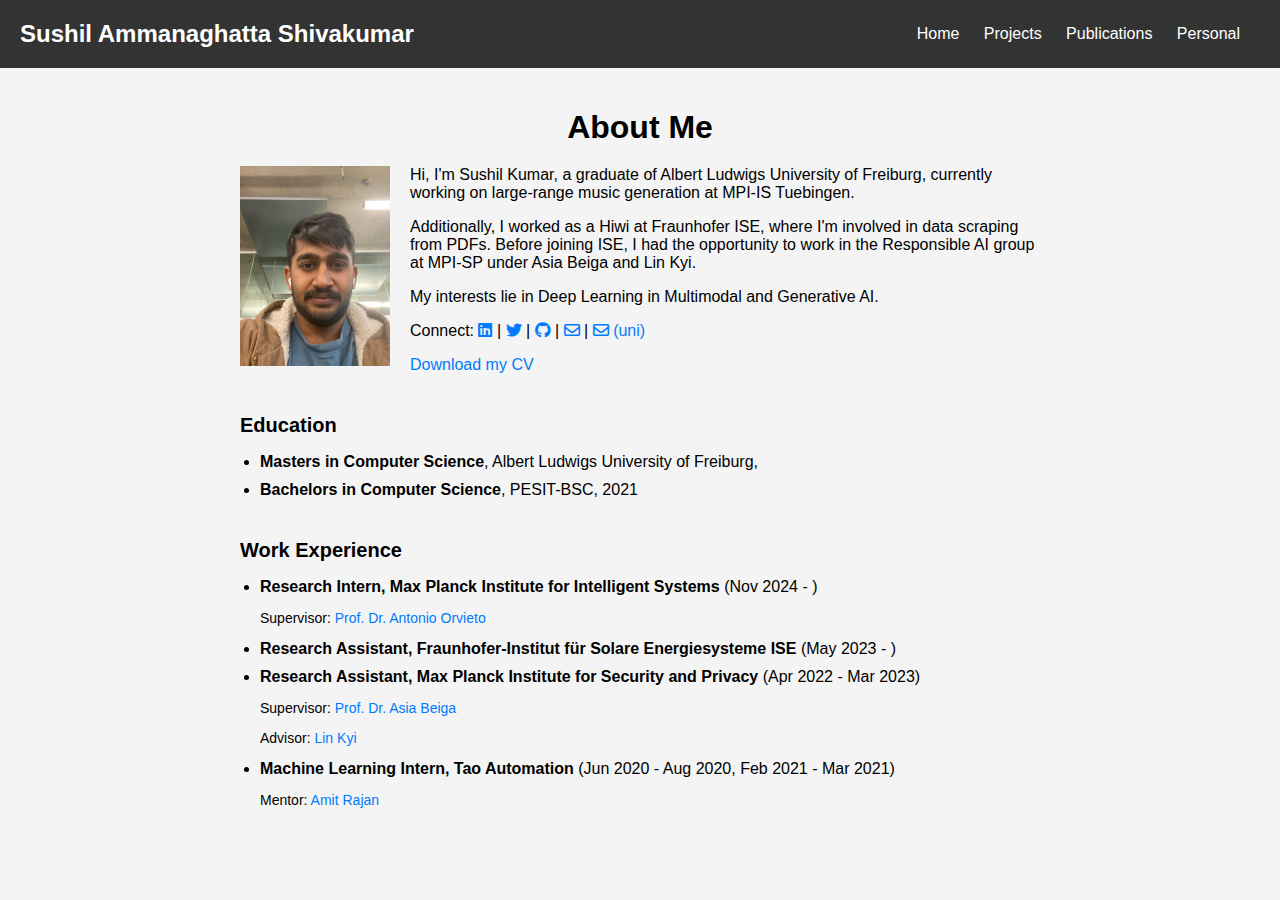
<file: index.html>
<!DOCTYPE html>
<html lang="en">
<head>
  <meta charset="UTF-8">
  <meta name="viewport" content="width=device-width, initial-scale=1.0">
  <title>Sushil Ammanaghatta Shivakumar</title>
  <link rel="stylesheet" type="text/css" href="styles.css">
  <link rel="stylesheet" href="https://cdnjs.cloudflare.com/ajax/libs/font-awesome/5.15.4/css/all.min.css">
</head>
<body>
  <header>
    <h1>Sushil Ammanaghatta Shivakumar</h1>
    <nav>
      <ul>
        <li><a href="index.html">Home</a></li>
        <li><a href="projects.html">Projects</a></li>
        <li><a href="publications.html">Publications</a></li>
        <li><a href="personal.html">Personal</a></li>
      </ul>
    </nav>
  </header>
  
  <main>
    <section id="about">
        <h1>About Me</h1>
        <img src="img/profile.JPG" alt="Profile Picture" width="150" height="200">
        <p>Hi, I'm Sushil Kumar, a graduate of Albert Ludwigs University of Freiburg, currently working on large-range music generation at MPI-IS Tuebingen.</p>
        <p>Additionally, I worked as a Hiwi at Fraunhofer ISE, where I'm involved in data scraping from PDFs. Before joining ISE, I had the opportunity to work in the Responsible AI group at MPI-SP under Asia Beiga and Lin Kyi.</p>
        <p>My interests lie in Deep Learning in Multimodal and Generative AI.</p>
        <p>Connect:
          <a href="https://www.linkedin.com/in/sushilkumaras/"><i class="fab fa-linkedin"></i></a> |
          <a href="https://twitter.com/shilsuba"><i class="fab fa-twitter"></i></a> |
          <a href="https://github.com/sushil579"><i class="fab fa-github"></i></a> |
          <a href="mailto:sushilkumar.shilsuba@gmail.com"><i class="far fa-envelope"></i> </a> |
          <a href="mailto:shivakus@informatik.uni-freiburg.de"><i class="far fa-envelope"></i> (uni)</a>
        </p>
        <p><a href="cv/Sushil_Kumar_A_S_CV-1.pdf">Download my CV</a></p>
      </section> 
      <section id="education">
        <h2>Education</h2>
        <ul>
          <li><b>Masters in Computer Science</b>, Albert Ludwigs University of Freiburg, </li>
          <li><b>Bachelors in Computer Science</b>, PESIT-BSC, 2021</li>
        </ul>
      </section>    
      <section id="experience">
        <h2>Work Experience</h2>
        <ul>
          <li>
            <b>Research Intern, Max Planck Institute for Intelligent Systems</b> (Nov 2024 - )
            <p>Supervisor: <a href="http://orvi.altervista.org/">Prof. Dr. Antonio Orvieto</a></p>
          </li>
            <li>
                <b>Research Assistant, Fraunhofer-Institut für Solare Energiesysteme ISE</b> (May 2023 - )
            </li>
          <li>
            <b>Research Assistant, Max Planck Institute for Security and Privacy</b> (Apr 2022 - Mar 2023)
            <p>Supervisor: <a href="https://asiabiega.github.io/">Prof. Dr. Asia Beiga</a></p><p>Advisor: <a href="https://www.linkyi.net/about-me">Lin Kyi</a></p>
          </li>
          <li>
            <b>Machine Learning Intern, Tao Automation</b> (Jun 2020 - Aug 2020, Feb 2021 - Mar 2021)
            <p>Mentor: <a href="https://amitrajan012.github.io/">Amit Rajan</a></p>
          </li>
        </ul>
      </section>    
</main>
</body>
</html>
</file>
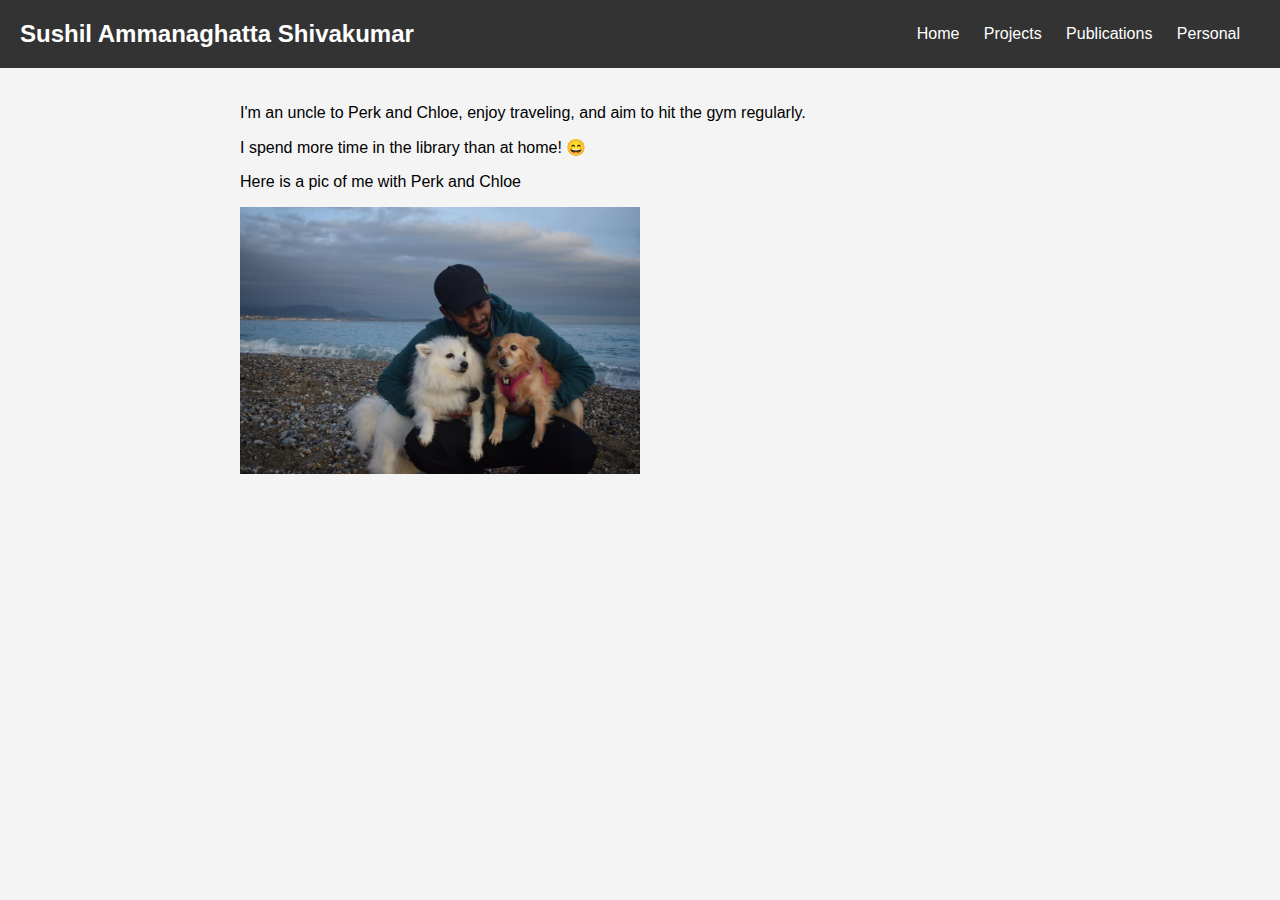
<file: personal.html>
<!DOCTYPE html>
<html lang="en">
<head>
  <meta charset="UTF-8">
  <meta name="viewport" content="width=device-width, initial-scale=1.0">
  <title>Sushil Ammanaghatta Shivakumar</title>
  <link rel="stylesheet" type="text/css" href="styles.css">
  <link rel="stylesheet" href="https://cdnjs.cloudflare.com/ajax/libs/font-awesome/5.15.4/css/all.min.css">
</head>
<body>
  <header>
    <h1>Sushil Ammanaghatta Shivakumar</h1>
    <nav>
      <ul>
        <li><a href="index.html">Home</a></li>
        <li><a href="projects.html">Projects</a></li>
        <li><a href="publications.html">Publications</a></li>
        <li><a href="personal.html">Personal</a></li>

      </ul>
    </nav>
  </header>
  
  <main>
    <section id="personal">
    <p>I'm an uncle to Perk and Chloe, enjoy traveling, and aim to hit the gym regularly.</p>
    <p>I spend more time in the library than at home! 😄</p>
    <p>Here is a pic of me with Perk and Chloe </p>
    <img src="img/perk.JPG" alt="Profile Picture" width="400" height="200">
    </section> 

  </main>
</body>
</html>
</file>
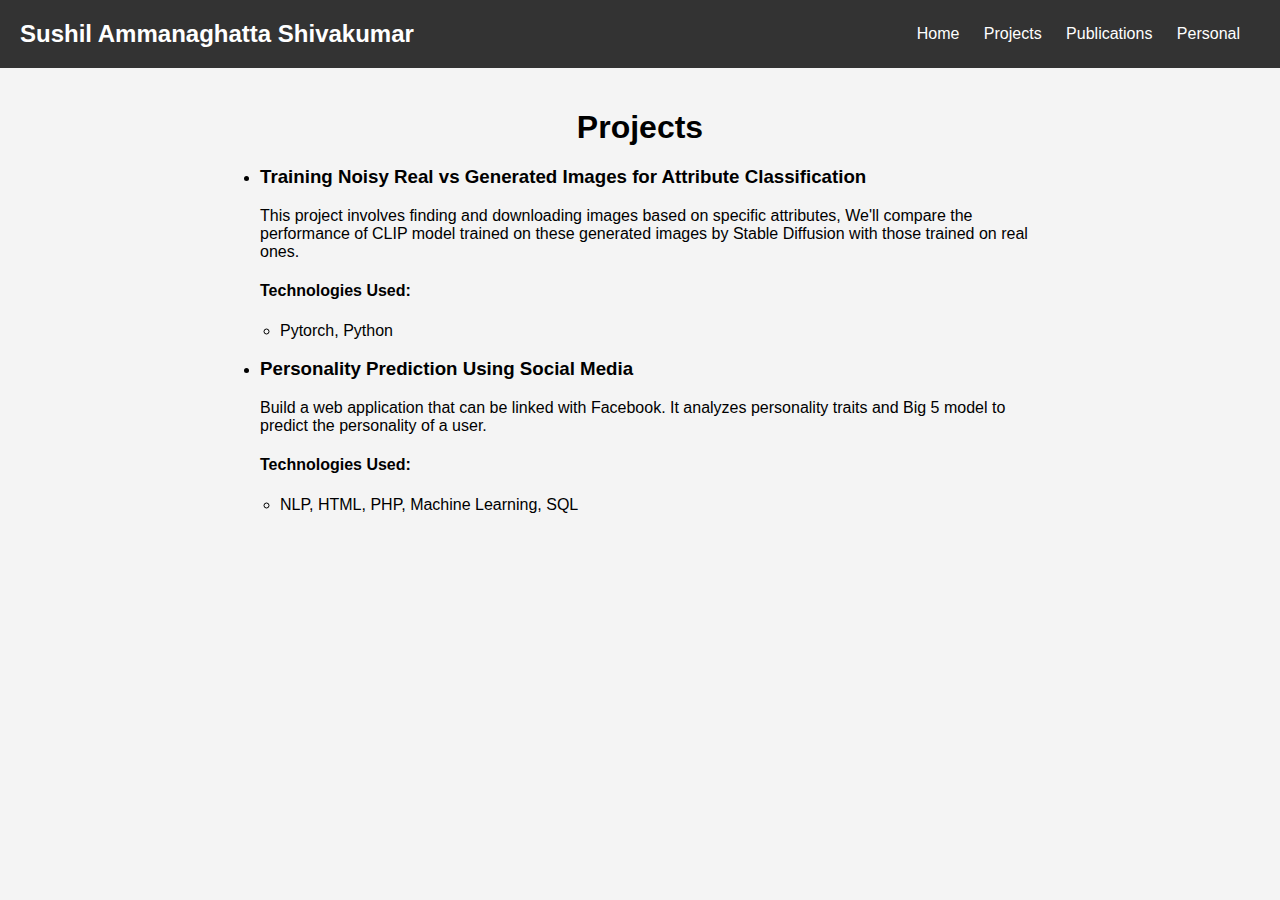
<file: projects.html>
<!DOCTYPE html>
<html lang="en">
<head>
  <meta charset="UTF-8">
  <meta name="viewport" content="width=device-width, initial-scale=1.0">
  <title>Sushil Ammanaghatta Shivakumar</title>
  <link rel="stylesheet" type="text/css" href="styles.css">
  <link rel="stylesheet" href="https://cdnjs.cloudflare.com/ajax/libs/font-awesome/5.15.4/css/all.min.css">
</head>
<body>
  <header>
    <h1>Sushil Ammanaghatta Shivakumar</h1>
    <nav>
      <ul>
        <li><a href="index.html">Home</a></li>
        <li><a href="projects.html">Projects</a></li>
        <li><a href="publications.html">Publications</a></li>
        <li><a href="personal.html">Personal</a></li>

      </ul>
    </nav>
  </header>
  
  <main>
    <section id="projects">
        <h1>Projects</h1>
        <ul>
            <li>
                <h3>Training Noisy Real vs Generated Images for Attribute Classification</h3>
                <p>This project involves finding and downloading images based on specific attributes, We'll compare the performance of CLIP model trained on these generated images by Stable Diffusion with those trained on real ones. </p>
                <h4>Technologies Used:</h4>
                <ul>
                  <li>Pytorch, Python</li>
                </ul>
              </li>
          <li>
            <h3>Personality Prediction Using Social Media</h3>
            <p>Build a web application that can be linked with Facebook. It analyzes personality traits and Big 5 model to predict the personality of a user.</p>
            <h4>Technologies Used:</h4>
            <ul>
              <li>NLP, HTML, PHP, Machine Learning, SQL</li>
            </ul>
          </li>
        </ul>
      </section>  </main>
</body>
</html>
</file>
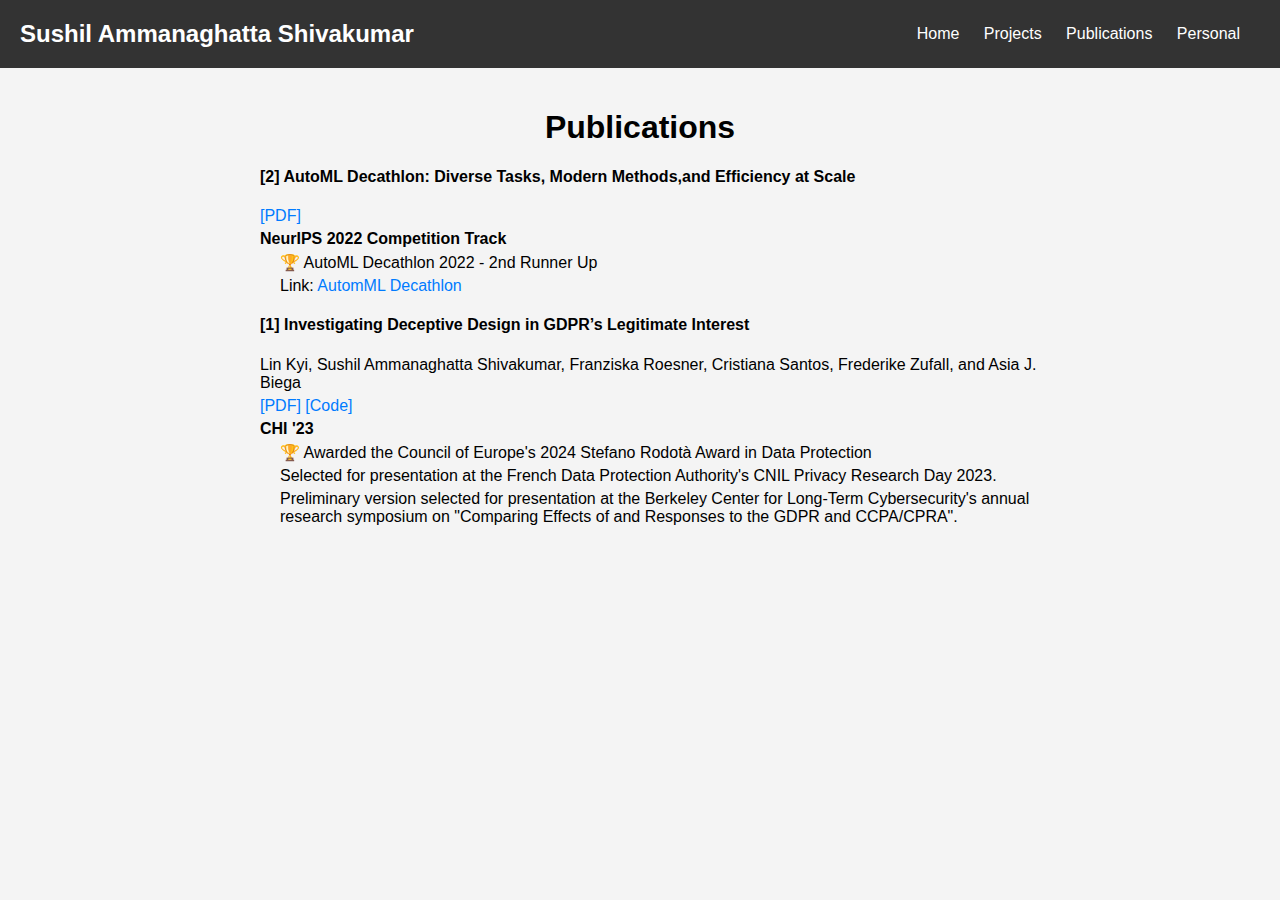
<file: publications.html>
<!DOCTYPE html>
<html lang="en">
<head>
  <meta charset="UTF-8">
  <meta name="viewport" content="width=device-width, initial-scale=1.0">
  <title>Sushil Ammanaghatta Shivakumar</title>
  <link rel="stylesheet" type="text/css" href="styles.css">
  <link rel="stylesheet" href="https://cdnjs.cloudflare.com/ajax/libs/font-awesome/5.15.4/css/all.min.css">
</head>
<body>
  <header>
    <h1>Sushil Ammanaghatta Shivakumar</h1>
    <nav>
      <ul>
        <li><a href="index.html">Home</a></li>
        <li><a href="projects.html">Projects</a></li>
        <li><a href="publications.html">Publications</a></li>
        <li><a href="personal.html">Personal</a></li>
      </ul>
    </nav>
  </header>
  
  <main>
    <section id="publications">
      <h1>Publications</h1>
      <ul>
        <h4>[2] AutoML Decathlon: Diverse Tasks, Modern Methods,and Efficiency at Scale</h4>
        <p></p><a href="https://proceedings.mlr.press/v220/roberts23a/roberts23a.pdf">[PDF]</a>
        <p></p><b>NeurIPS 2022 Competition Track</b>
        <ul>
          <p>🏆 AutoML Decathlon 2022 - 2nd Runner Up</p>
          <p>Link: <a href="https://www.cs.cmu.edu/~automl-decathlon-22/">AutomML Decathlon</a></p>
        </ul>

      </ul>
        <ul>
          <h4>[1] Investigating Deceptive Design in GDPR’s Legitimate Interest</h4>
          <p>Lin Kyi, Sushil Ammanaghatta Shivakumar, Franziska Roesner, Cristiana Santos, Frederike Zufall, and Asia J. Biega</p><a href="https://dl.acm.org/doi/pdf/10.1145/3544548.3580637">[PDF]</a> <a href="https://github.com/asiabiega/Legitimate_Interest_Crawler">[Code]</a></p>
          <b>CHI '23</b>
          <ul>
              <p>🏆 Awarded the Council of Europe's 2024 Stefano Rodotà Award in Data Protection</p>
              <p>Selected for presentation at the French Data Protection Authority's CNIL Privacy Research Day 2023.</p>
              <p>Preliminary version selected for presentation at the Berkeley Center for Long-Term Cybersecurity's annual research symposium on "Comparing Effects of and Responses to the GDPR and CCPA/CPRA".</p>
          </ul>
        <!-- Add more publications as needed -->
        </ul>
    </section>  </main>
</body>
</html>
</file>
<file: styles.css>
body {
    font-family: Arial, sans-serif;
    margin: 0;
    padding: 0;
    background-color: #f4f4f4; /* Set a background color for the body */
}
/* Add CSS styles to center content within sections and add gap on sides */
section {
    max-width: 800px; /* Adjust the maximum width as needed */
    margin: 0 auto;
    padding: 0 20px; /* Add padding to create a gap on the sides */
}

/* Styles for header */
header {
    display: flex;
    align-items: center; /* Vertically center content */
    justify-content: space-between; /* Space between h1 and nav */
    padding: 20px;
    background-color: #333;
    color: #fff;
  }
  
  /* Styles for h1 */
  header h1 {
    margin: 0;
    font-size: 24px;
  }
  
  /* Styles for nav */
  nav ul {
    list-style-type: none;
    margin: 0;
    padding: 0;
  }
  
  nav ul li {
    display: inline;
    margin-right: 20px;
  }
  
  nav ul li:first-child {
    margin-left: 0;
  }
  
  nav ul li a {
    color: #fff;
    text-decoration: none;
  }
  
  nav ul li a:hover {
    text-decoration: underline;
  }
  

main {
    padding: 20px;
}

section {
    margin-bottom: 40px;
}

h2 {
    font-size: 20px;
    margin-bottom: 10px;
}

ul {
    padding-left: 20px;
}

li {
    margin-bottom: 10px;
}

.about-me {
    font-size: 18px;
    line-height: 1.6;
    color: #333;
    margin-bottom: 20px;
}
#experience li p {
    font-size: 14px; /* Adjust the font size as needed */
  }
a {
    color: #007bff;
    text-decoration: none;
}

a:hover {
    text-decoration: underline;
}

/* Styles for images */
img {
    max-width: 100%;
    height: auto;
    margin-right: 20px;
    float: left;
}

/* Styles for skills */
.skill {
    display: inline-block;
    margin-right: 10px;
    margin-bottom: 10px;
    padding: 8px 16px;
    background-color: #f0f0f0;
    border-radius: 20px;
    font-size: 14px;
}

#about h1 {
    text-align: center;
    margin-bottom: 20px;
}


#projects h1 {
    text-align: center;
    margin-bottom: 20px;
}

/* Styles for publications */
#publications {
    margin-bottom: 40px;
}

#publications h1 {
    text-align: center;
    margin-bottom: 20px;
}

#publications ol {
    list-style-type: decimal;
    padding-left: 20px;
}

#publications li {
    margin-bottom: 20px;
}

#publications h3 {
    margin-bottom: 5px;
}

#publications ul {
    list-style-type: disc;
    padding-left: 20px;
}

#publications p {
    margin: 5px 0;
}

#publications a {
    text-decoration: none;
    color: #007bff; /* Link color */
}

#publications a:hover {
    text-decoration: underline;
}
</file>
